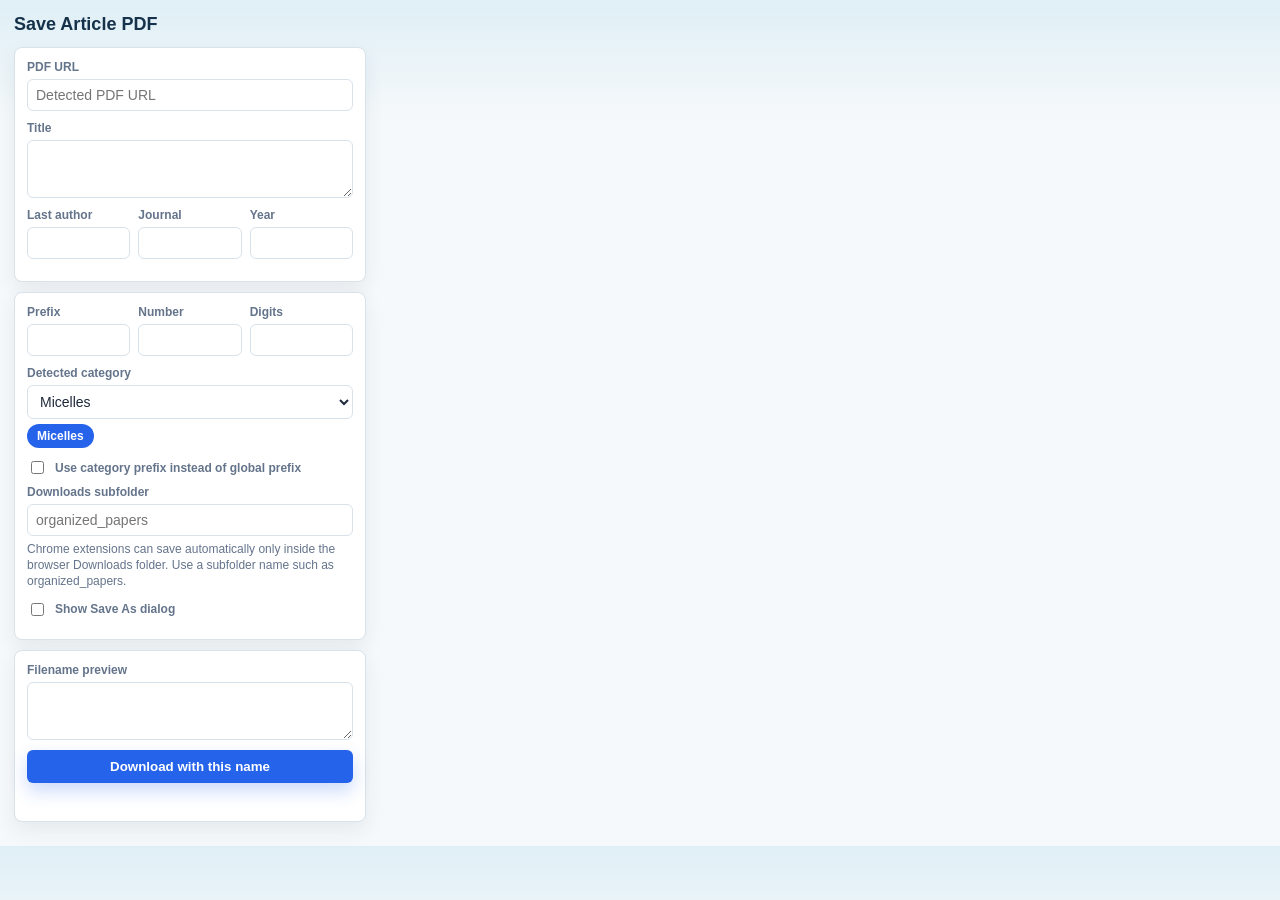
<file: chrome_extension/popup.html>
<!doctype html>
<html lang="en">
<head>
  <meta charset="utf-8">
  <title>Save Article PDF</title>
  <style>
    :root {
      --bg: #f6f9fb;
      --surface: #ffffff;
      --line: #d8e2ea;
      --text: #1e293b;
      --muted: #64748b;
      --header: #15324a;
      --accent: #2563eb;
      --category: #64748b;
    }
    * {
      box-sizing: border-box;
    }
    body {
      width: 380px;
      margin: 0;
      padding: 14px;
      color: var(--text);
      background:
        linear-gradient(180deg, #dfeff6 0, var(--bg) 122px),
        var(--bg);
      font-family: "Segoe UI", Arial, sans-serif;
      font-size: 14px;
    }
    h1 {
      margin: 0 0 12px;
      font-size: 18px;
      letter-spacing: 0;
      color: var(--header);
    }
    .panel {
      padding: 12px;
      margin-bottom: 10px;
      background: var(--surface);
      border: 1px solid var(--line);
      border-radius: 8px;
      box-shadow: 0 8px 20px rgba(21, 50, 74, 0.08);
    }
    .field {
      display: grid;
      gap: 5px;
      margin-bottom: 10px;
    }
    .row {
      display: grid;
      grid-template-columns: 1fr 1fr 1fr;
      gap: 8px;
    }
    label {
      color: var(--muted);
      font-size: 12px;
      font-weight: 700;
    }
    input,
    select,
    textarea {
      width: 100%;
      min-width: 0;
      padding: 7px 8px;
      color: var(--text);
      border: 1px solid var(--line);
      border-radius: 6px;
      font: inherit;
      background: #fff;
    }
    input:focus,
    select:focus,
    textarea:focus {
      outline: none;
      border-color: var(--category);
      box-shadow: 0 0 0 3px color-mix(in srgb, var(--category) 18%, transparent);
    }
    textarea {
      min-height: 58px;
      resize: vertical;
    }
    .check {
      display: flex;
      gap: 8px;
      align-items: center;
      margin-bottom: 8px;
    }
    .check input {
      width: auto;
      accent-color: var(--category);
    }
    .category-chip {
      display: inline-flex;
      width: fit-content;
      min-height: 24px;
      align-items: center;
      border-radius: 999px;
      padding: 2px 10px;
      background: var(--category);
      color: #fff;
      font-size: 12px;
      font-weight: 800;
    }
    button {
      width: 100%;
      padding: 9px 12px;
      color: #fff;
      background: var(--category);
      border: 0;
      border-radius: 6px;
      font-weight: 800;
      cursor: pointer;
      box-shadow: 0 8px 18px color-mix(in srgb, var(--category) 24%, transparent);
    }
    button:disabled {
      background: #9aa7af;
      cursor: not-allowed;
    }
    .muted {
      color: var(--muted);
      font-size: 12px;
      line-height: 1.35;
    }
    .status {
      min-height: 18px;
      margin-top: 8px;
      color: var(--muted);
      font-size: 12px;
    }
  </style>
</head>
<body>
  <h1>Save Article PDF</h1>

  <section class="panel">
    <div class="field">
      <label for="pdfUrl">PDF URL</label>
      <input id="pdfUrl" placeholder="Detected PDF URL">
    </div>
    <div class="field">
      <label for="title">Title</label>
      <textarea id="title"></textarea>
    </div>
    <div class="row">
      <div class="field">
        <label for="author">Last author</label>
        <input id="author">
      </div>
      <div class="field">
        <label for="journal">Journal</label>
        <input id="journal">
      </div>
      <div class="field">
        <label for="year">Year</label>
        <input id="year">
      </div>
    </div>
  </section>

  <section class="panel">
    <div class="row">
      <div class="field">
        <label for="prefix">Prefix</label>
        <input id="prefix">
      </div>
      <div class="field">
        <label for="nextNumber">Number</label>
        <input id="nextNumber" type="number" min="1">
      </div>
      <div class="field">
        <label for="digits">Digits</label>
        <input id="digits" type="number" min="1" max="8">
      </div>
    </div>
    <div class="field">
      <label for="category">Detected category</label>
      <select id="category"></select>
      <div id="categoryChip" class="category-chip">General</div>
    </div>
    <div class="check">
      <input id="useCategoryPrefix" type="checkbox">
      <label for="useCategoryPrefix">Use category prefix instead of global prefix</label>
    </div>
    <div class="field">
      <label for="downloadSubfolder">Downloads subfolder</label>
      <input id="downloadSubfolder" placeholder="organized_papers">
      <div class="muted">Chrome extensions can save automatically only inside the browser Downloads folder. Use a subfolder name such as organized_papers.</div>
    </div>
    <div class="check">
      <input id="saveAs" type="checkbox">
      <label for="saveAs">Show Save As dialog</label>
    </div>
  </section>

  <section class="panel">
    <div class="field">
      <label for="filename">Filename preview</label>
      <textarea id="filename"></textarea>
    </div>
    <button id="downloadButton">Download with this name</button>
    <div id="status" class="status"></div>
  </section>

  <script src="popup.js"></script>
</body>
</html>
</file>
